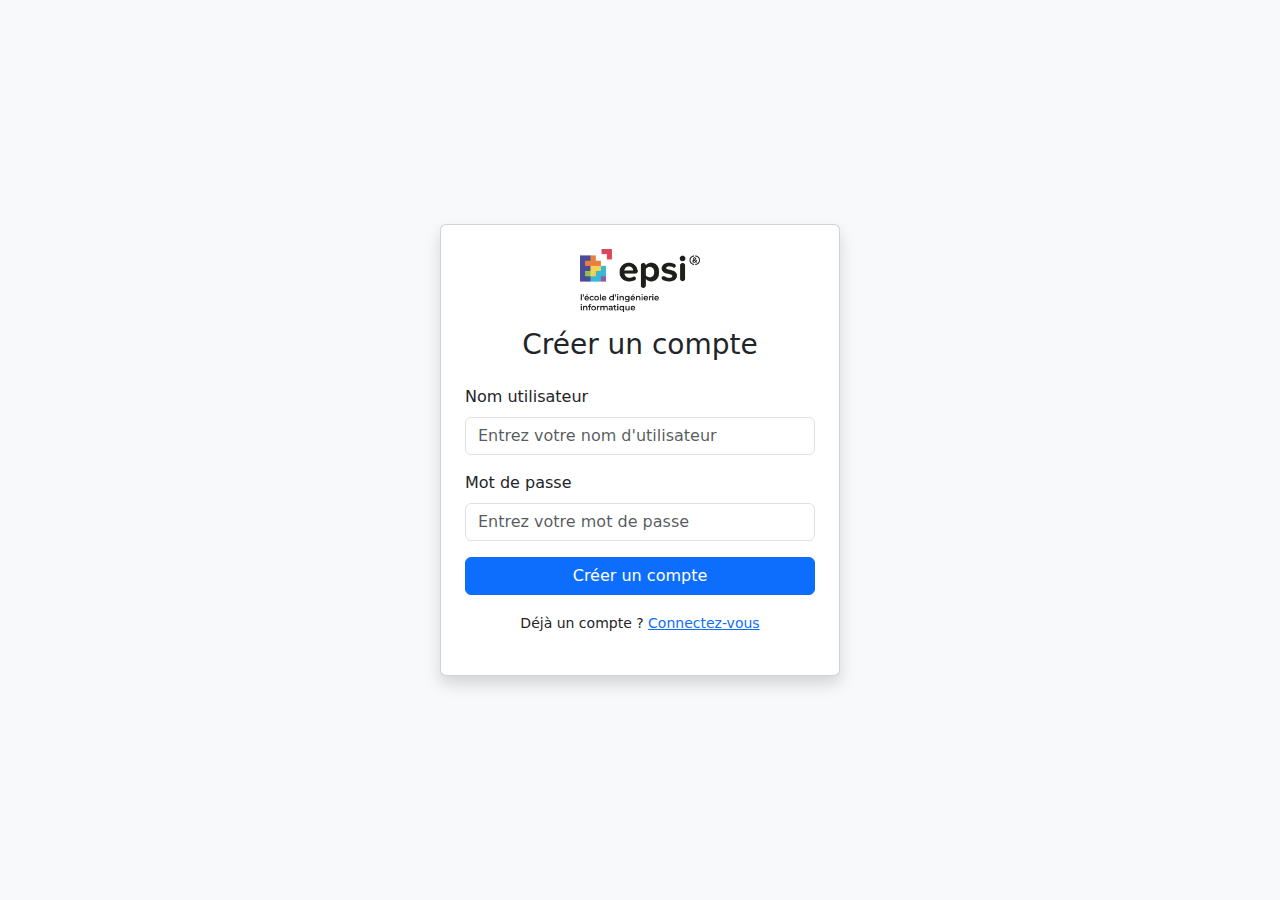
<file: frontend/index.html>
<!DOCTYPE html>
<html lang="fr">
<head>
  <meta charset="UTF-8" />
  <title>Création de compte MSPR</title>
  <link href="https://cdn.jsdelivr.net/npm/bootstrap@5.3.0/dist/css/bootstrap.min.css" rel="stylesheet" />
</head>
<body class="bg-light">
  <div class="container d-flex justify-content-center align-items-center vh-100">
    <div class="card p-4 shadow" style="max-width: 400px; width: 100%;">

      <!-- Logo centré -->
      <div class="text-center mb-3">
        <img src="static/logo.png" alt="Logo MSPR" style="max-width: 120px;" />
      </div>

      <h3 class="card-title mb-4 text-center">Créer un compte</h3>

      <form id="signup-form">
        <div class="mb-3">
          <label for="su-username" class="form-label">Nom utilisateur</label>
          <input type="text" class="form-control" id="su-username" placeholder="Entrez votre nom d'utilisateur" required />
        </div>
        <div class="mb-3">
          <label for="su-password" class="form-label">Mot de passe</label>
          <input type="password" class="form-control" id="su-password" placeholder="Entrez votre mot de passe" required />
        </div>
        <button type="submit" class="btn btn-primary w-100">Créer un compte</button>
      </form>

      <div class="mt-3 text-center">
        <small>Déjà un compte ? <a href="login.html" id="go-login">Connectez-vous</a></small>
      </div>

      <div id="signup-result" class="mt-3"></div>
    </div>
  </div>

  <script>
    const gatewayUrl = "http://34.38.245.109:8080/function";

    document.getElementById('signup-form').addEventListener('submit', async (e) => {
      e.preventDefault();
      const username = document.getElementById('su-username').value;
      const password = document.getElementById('su-password').value;

      const res = await fetch(`${gatewayUrl}/create-account-secure`, {
        method: 'POST',
        headers: { 'Content-Type': 'application/json' },
        body: JSON.stringify({ username, password }),
      });

      const data = await res.json();
      document.getElementById('signup-result').textContent = JSON.stringify(data);
    });

    document.getElementById('go-login').addEventListener('click', (e) => {
      e.preventDefault();
      alert('Ici tu peux implémenter la navigation vers la page de connexion.');
      // Par exemple, afficher le formulaire login ou changer de page
    });
  </script>
</body>
</html>
</file>
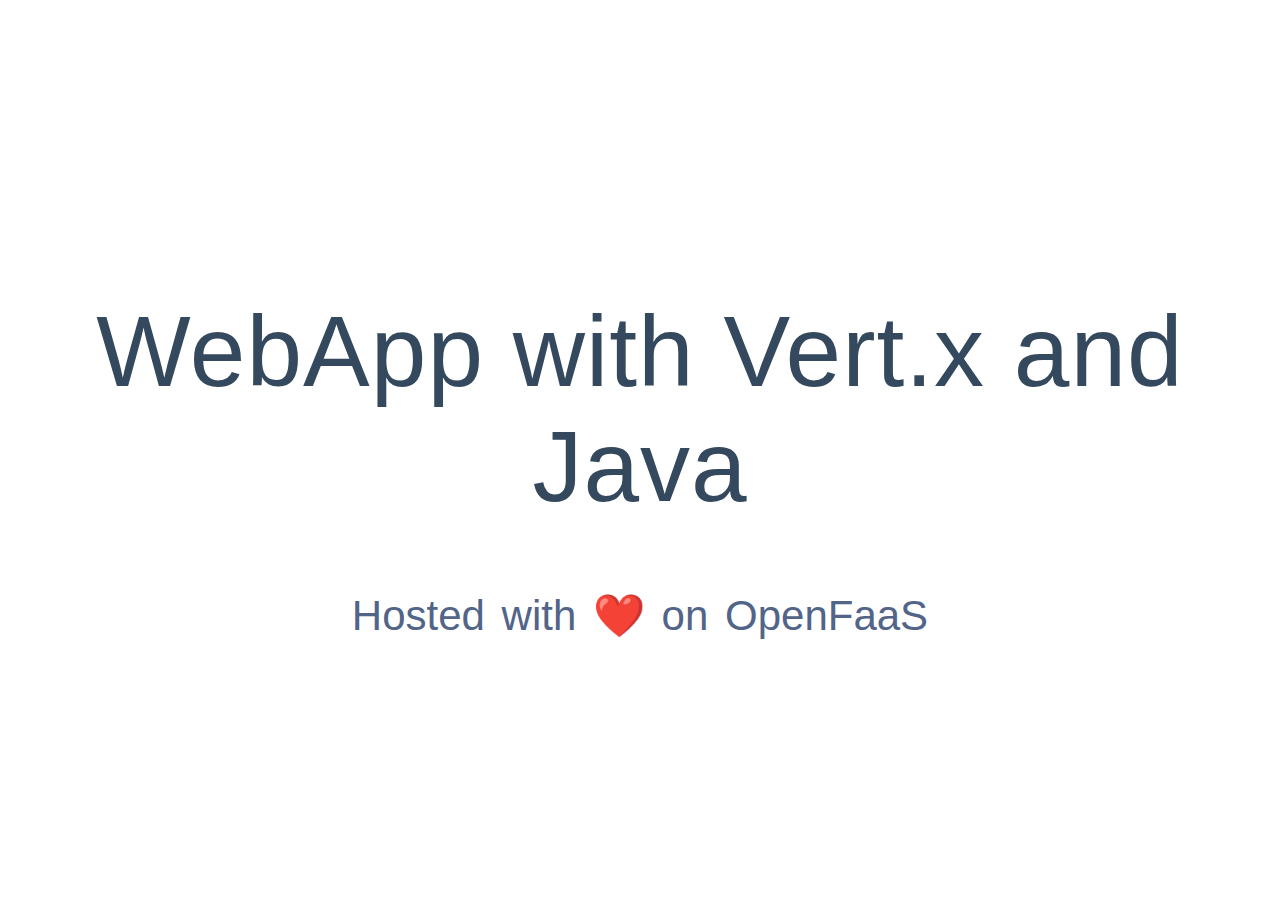
<file: template/java11-vert-x/function/src/main/resources/webroot/index.html>
<!doctype html>
<html>
  <head>
    <meta charset="utf-8">
    <meta http-equiv="x-ua-compatible" content="ie=edge">
    <title>WebApp with Vert.x and Java</title>
    <meta name="description" content="">
    <meta name="viewport" content="width=device-width, initial-scale=1">

    <style>
    .container
    {
      min-height: 100vh;
      display: flex;
      justify-content: center;
      align-items: center;
      text-align: center;
    }
    .title
    {
      font-family: "Source Sans Pro", "Helvetica Neue", Arial, sans-serif;
      display: block;
      font-weight: 300;
      font-size: 100px;
      color: #35495e;
      letter-spacing: 1px;
    }
    .subtitle
    {
      font-family: "Source Sans Pro", "Helvetica Neue", Arial, sans-serif;
      font-weight: 300;
      font-size: 42px;
      color: #526488;
      word-spacing: 5px;
      padding-bottom: 15px;
    }
    .links
    {
      padding-top: 15px;
    }
    </style>
  </head>
  <body>
    <section class="container">
      <div>
        <h1 class="title">
          WebApp with Vert.x and Java
        </h1>
        <h2 class="subtitle">
          Hosted with ❤️ on OpenFaaS
        </h2>
      </div>
    </section>
  </body>
</html>
</file>
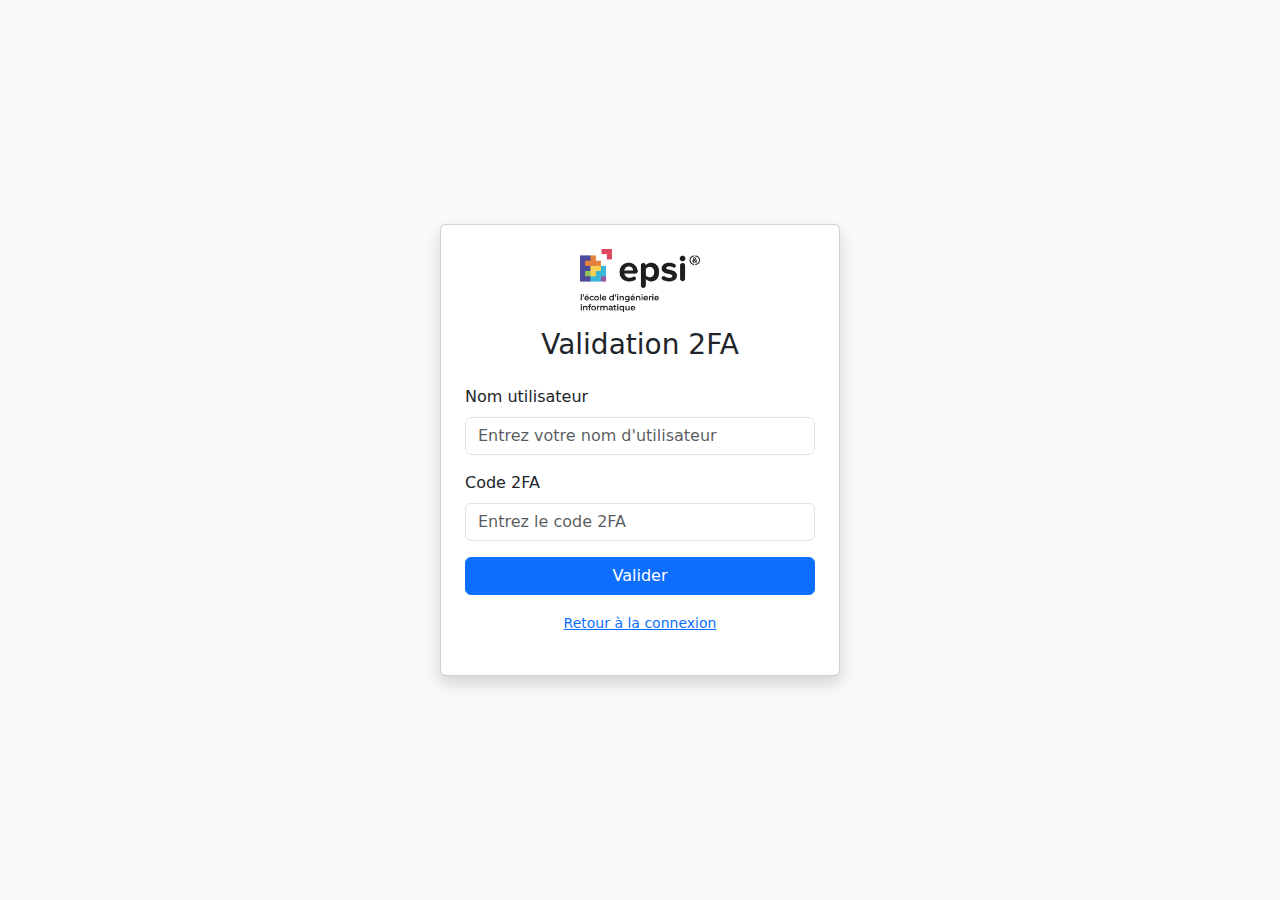
<file: frontend/check2fa.html>
<!DOCTYPE html>
<html lang="fr">
<head>
  <meta charset="UTF-8" />
  <title>Validation 2FA</title>
  <link href="https://cdn.jsdelivr.net/npm/bootstrap@5.3.0/dist/css/bootstrap.min.css" rel="stylesheet" />
</head>
<body class="bg-light">
  <div class="container d-flex justify-content-center align-items-center vh-100">
    <div class="card p-4 shadow" style="max-width: 400px; width: 100%;">

      <!-- Logo centré -->
      <div class="text-center mb-3">
        <img src="static/logo.png" alt="Logo MSPR" style="max-width: 120px;" />
      </div>

      <h3 class="card-title mb-4 text-center">Validation 2FA</h3>

      <form id="verify-2fa-form" onsubmit="return false;">
        <div class="mb-3">
          <label for="v2fa-username" class="form-label">Nom utilisateur</label>
          <input type="text" class="form-control" id="v2fa-username" placeholder="Entrez votre nom d'utilisateur" required />
        </div>
        <div class="mb-3">
          <label for="v2fa-token" class="form-label">Code 2FA</label>
          <input type="text" class="form-control" id="v2fa-token" placeholder="Entrez le code 2FA" required />
        </div>
        <button type="submit" class="btn btn-primary w-100">Valider</button>
      </form>

      <div class="mt-3 text-center">
        <small><a href="login.html">Retour à la connexion</a></small>
      </div>

      <div id="verify-result" class="mt-3 fw-bold text-center"></div>
    </div>
  </div>

  <script>
    const gatewayUrl = "/f";

    document.getElementById('verify-2fa-form').addEventListener('submit', async () => {
      const username = document.getElementById('v2fa-username').value.trim();
      const token = document.getElementById('v2fa-token').value.trim();

      if (!username || !token) {
        document.getElementById('verify-result').textContent = "⚠️ Veuillez remplir tous les champs.";
        return;
      }

      try {
        const res = await fetch(`${gatewayUrl}/verify-2fa`, {
          method: 'POST',
          headers: { 'Content-Type': 'application/json' },
          body: JSON.stringify({ username, token }),
        });

        const data = await res.json();

        if (data.message) {
          document.getElementById('verify-result').textContent = "✅ " + data.message;
        } else if (data.error) {
          document.getElementById('verify-result').textContent = "❌ " + data.error;
        } else {
          document.getElementById('verify-result').textContent = "❌ Code 2FA invalide, réessayez.";
        }
      } catch (err) {
        document.getElementById('verify-result').textContent = "❌ Erreur réseau ou serveur.";
      }
    });
  </script>
</body>
</html>
</file>
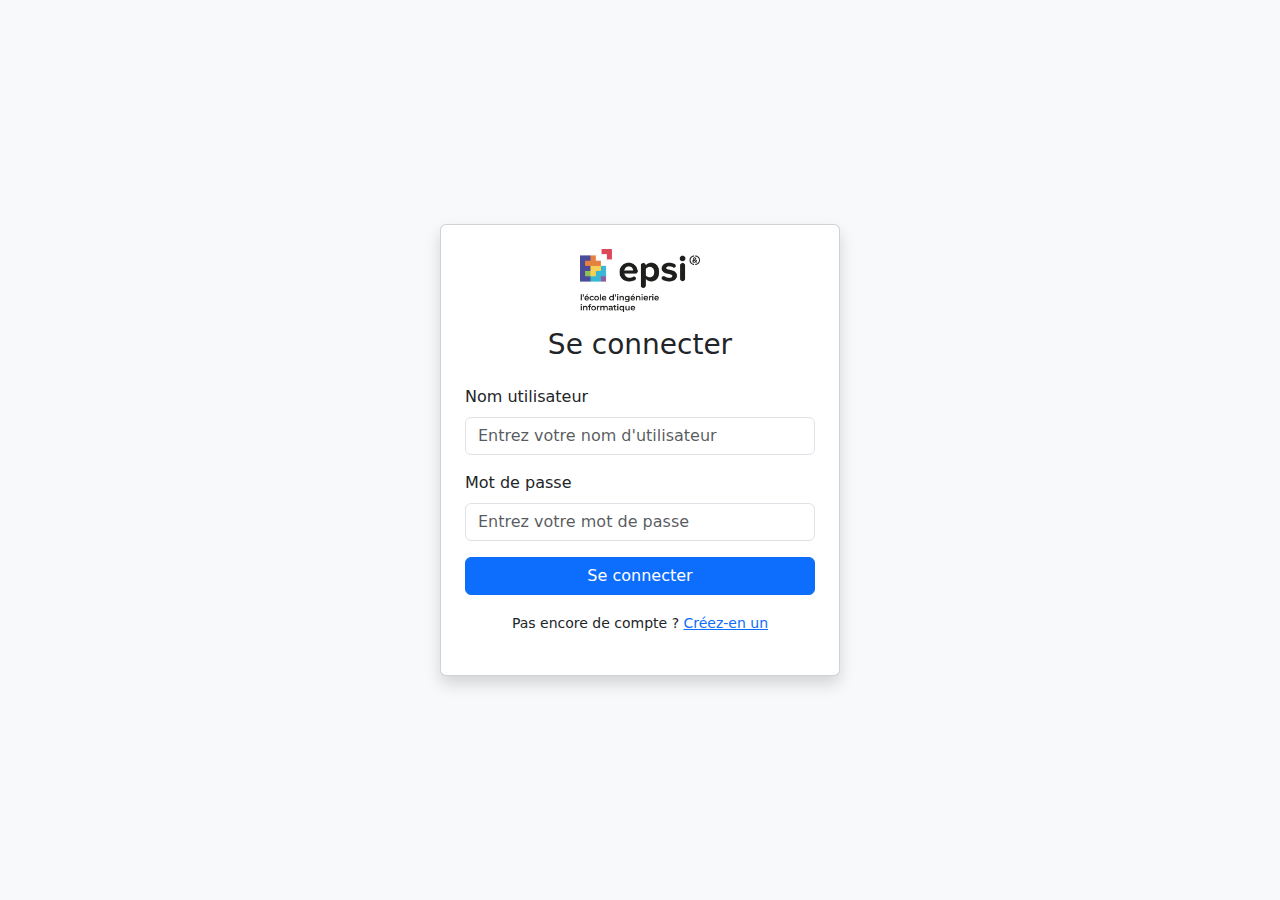
<file: frontend/dashboard.html>
<!DOCTYPE html>
<html lang="fr">
<head>
  <meta charset="UTF-8" />
  <title>Tableau de bord MSPR</title>
  <link href="https://cdn.jsdelivr.net/npm/bootstrap@5.3.0/dist/css/bootstrap.min.css" rel="stylesheet" />
  <!-- Bootstrap Icons CDN -->
  <link href="https://cdn.jsdelivr.net/npm/bootstrap-icons@1.10.5/font/bootstrap-icons.css" rel="stylesheet" />
<style>
  .btn-custom {
    width: 280px;          /* largeur fixe identique */
    height: 50px;          /* hauteur fixe identique */
    margin-left: auto;
    margin-right: auto;
    display: flex;
    align-items: center;
    gap: 10px;
    justify-content: flex-start;
    font-size: 1.125rem;   /* taille texte btn-lg */
  }
  .btn-custom i {
    font-size: 1.5rem;
  }
</style>
</head>
<body class="bg-light">
  <div class="container d-flex justify-content-center align-items-center vh-100">
    <div class="card p-4 shadow text-center" style="max-width: 400px; width: 100%;">

      <!-- Logo -->
      <div class="mb-4">
        <img src="static/logo.png" alt="Logo MSPR" style="max-width: 120px;" />
      </div>

      <h3 class="mb-4">Bonjour, <span id="username"></span> !</h3>
      <p class="mb-4">Bienvenue sur votre espace personnel MSPR.</p>

      <div class="d-grid gap-3">
        <button id="btn-change-password" class="btn btn-warning btn-lg btn-custom">
          <i class="bi bi-key-fill"></i> Changer Password
        </button>
        <button id="btn-generate-2fa" class="btn btn-info btn-lg btn-custom">
          <i class="bi bi-shield-lock-fill"></i> Générer mon code 2FA
        </button>
        <button id="btn-logout" class="btn btn-danger btn-lg btn-custom">
          <i class="bi bi-box-arrow-right"></i> Déconnexion
        </button>
      </div>
    </div>
  </div>

  <script>
    const username = sessionStorage.getItem('username');

    if (!username) {
      window.location.href = 'login.html';
    } else {
      document.getElementById('username').textContent = username;
    }

    document.getElementById('btn-change-password').addEventListener('click', () => {
      window.location.href = 'generate-password.html';
    });

    document.getElementById('btn-generate-2fa').addEventListener('click', () => {
      window.location.href = 'generate-2fa.html';
    });

    document.getElementById('btn-logout').addEventListener('click', () => {
      sessionStorage.clear();
      window.location.href = 'login.html';
    });
  </script>
</body>
</html>
</file>
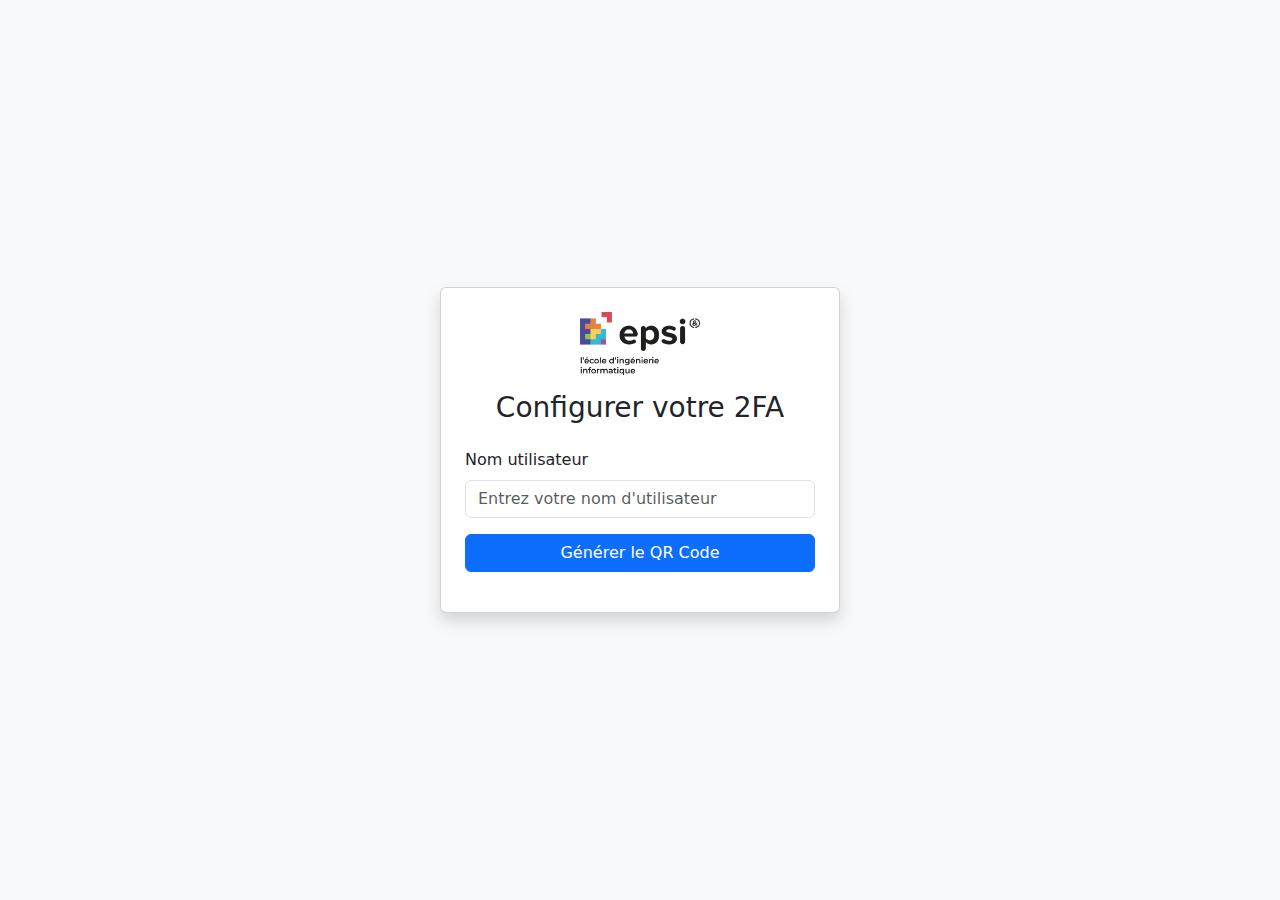
<file: frontend/generate-2fa.html>
<!DOCTYPE html>
<html lang="fr">
<head>
  <meta charset="UTF-8" />
  <title>2FA TOTP</title>
  <link href="https://cdn.jsdelivr.net/npm/bootstrap@5.3.0/dist/css/bootstrap.min.css" rel="stylesheet" />
</head>
<body class="bg-light">
  <div class="container d-flex flex-column justify-content-center align-items-center vh-100">

    <div class="card p-4 shadow" style="max-width: 400px; width: 100%;">

      <!-- Logo -->
      <div class="text-center mb-3">
        <img src="static/logo.png" alt="Logo MSPR" style="max-width: 120px;" />
      </div>

      <h3 class="card-title mb-4 text-center">Configurer votre 2FA</h3>

      <form id="totp-form" onsubmit="return false;">
        <div class="mb-3">
          <label for="username" class="form-label">Nom utilisateur</label>
          <input type="text" class="form-control" id="username" placeholder="Entrez votre nom d'utilisateur" required />
        </div>
        <button type="submit" class="btn btn-primary w-100">Générer le QR Code</button>
      </form>

      <div id="qr-section" class="mt-4 text-center" style="display:none;">
        <p>Scannez ce QR Code avec Google Authenticator ou une autre app TOTP :</p>
        <img id="qr-image" alt="QR Code TOTP" />
        <p>Secret : <strong><span id="totp-secret"></span></strong></p>
      </div>

      <div id="error-msg" class="text-danger mt-3"></div>
    </div>
  </div>

  <script>
    const gatewayUrl = "/f";

    document.getElementById('totp-form').addEventListener('submit', async () => {
      const username = document.getElementById('username').value.trim();
      document.getElementById('error-msg').textContent = '';
      document.getElementById('qr-section').style.display = 'none';

      if (!username) {
        document.getElementById('error-msg').textContent = '⚠️ Veuillez saisir votre nom d\'utilisateur.';
        return;
      }

      try {
        const res = await fetch(`${gatewayUrl}/generate-2fa`, {
          method: 'POST',
          headers: { 'Content-Type': 'application/json' },
          body: JSON.stringify({ username }),
        });

        const data = await res.json();

        if (data.qr_base64 || data.qrcode) {
          const qrCodeBase64 = data.qr_base64 || data.qrcode;
          document.getElementById('qr-image').src = `data:image/png;base64,${qrCodeBase64}`;
          document.getElementById('totp-secret').textContent = data.secret || '';
          document.getElementById('qr-section').style.display = 'block';
        } else {
          document.getElementById('error-msg').textContent = data.error || 'Erreur : données invalides reçues.';
        }
      } catch (err) {
        document.getElementById('error-msg').textContent = 'Erreur lors de la génération du QR code.';
      }
    });
  </script>
  <style>
    #qr-image {
  width: 120px;   /* largeur souhaitée */
  height: 120px;  /* hauteur souhaitée */
  object-fit: contain; /* pour garder les proportions */
}
  </style>
</body>
</html>
</file>
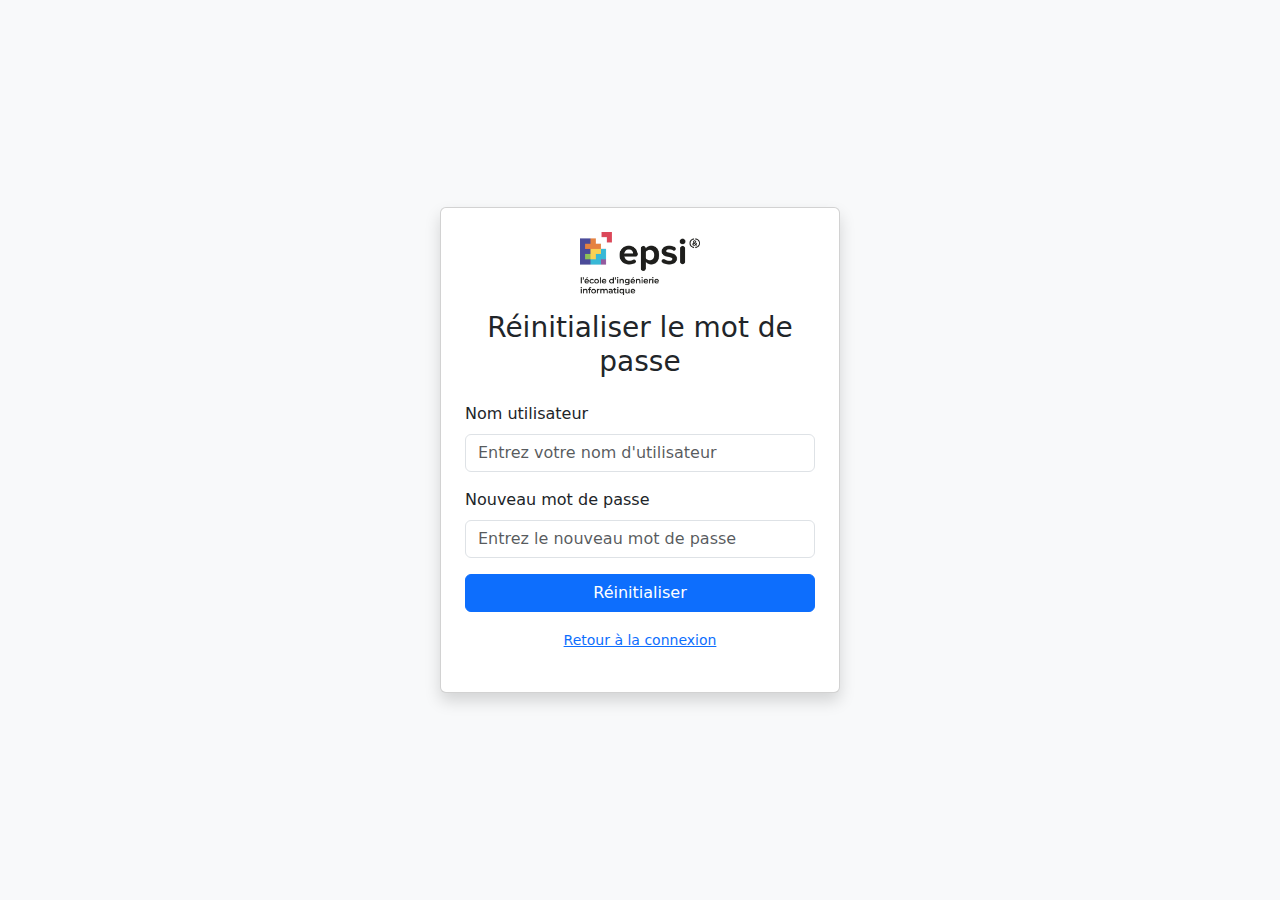
<file: frontend/generate-password.html>
<!DOCTYPE html>
<html lang="fr">
<head>
  <meta charset="UTF-8" />
  <title>Réinitialisation du mot de passe MSPR</title>
  <link href="https://cdn.jsdelivr.net/npm/bootstrap@5.3.0/dist/css/bootstrap.min.css" rel="stylesheet" />
</head>
<body class="bg-light">
  <div class="container d-flex justify-content-center align-items-center vh-100">
    <div class="card p-4 shadow" style="max-width: 400px; width: 100%;">

      <!-- Logo centré -->
      <div class="text-center mb-3">
        <img src="static/logo.png" alt="Logo MSPR" style="max-width: 120px;" />
      </div>

      <h3 class="card-title mb-4 text-center">Réinitialiser le mot de passe</h3>

      <form id="reset-password-form" onsubmit="return false;">
        <div class="mb-3">
          <label for="rp-username" class="form-label">Nom utilisateur</label>
          <input type="text" class="form-control" id="rp-username" placeholder="Entrez votre nom d'utilisateur" required />
        </div>
        <div class="mb-3">
          <label for="rp-newpassword" class="form-label">Nouveau mot de passe</label>
          <input type="password" class="form-control" id="rp-newpassword" placeholder="Entrez le nouveau mot de passe" required />
        </div>
        <button type="submit" class="btn btn-primary w-100">Réinitialiser</button>
      </form>

      <div class="mt-3 text-center">
        <small><a href="login.html">Retour à la connexion</a></small>
      </div>

      <div id="reset-result" class="mt-3 fw-bold text-center"></div>
    </div>
  </div>

  <script>
    const gatewayUrl = "/f";

    document.getElementById('reset-password-form').addEventListener('submit', async () => {
      const username = document.getElementById('rp-username').value.trim();
      const newPassword = document.getElementById('rp-newpassword').value.trim();

      if (!username || !newPassword) {
        document.getElementById('reset-result').textContent = "⚠️ Veuillez remplir tous les champs.";
        return;
      }

      try {
        const res = await fetch(`${gatewayUrl}/generate-password`, {
          method: 'POST',
          headers: { 'Content-Type': 'application/json' },
          body: JSON.stringify({ username, new_password: newPassword }),
        });
        const data = await res.json();

        if (data.message || data.success) {
          document.getElementById('reset-result').textContent = "✅ Mot de passe réinitialisé avec succès !";
        } else if (data.error) {
          document.getElementById('reset-result').textContent = "❌ " + data.error;
        } else {
          document.getElementById('reset-result').textContent = "❌ Échec de la réinitialisation, réessayez.";
        }
      } catch (err) {
        document.getElementById('reset-result').textContent = "❌ Erreur réseau ou serveur.";
      }
    });
  </script>
</body>
</html>
</file>
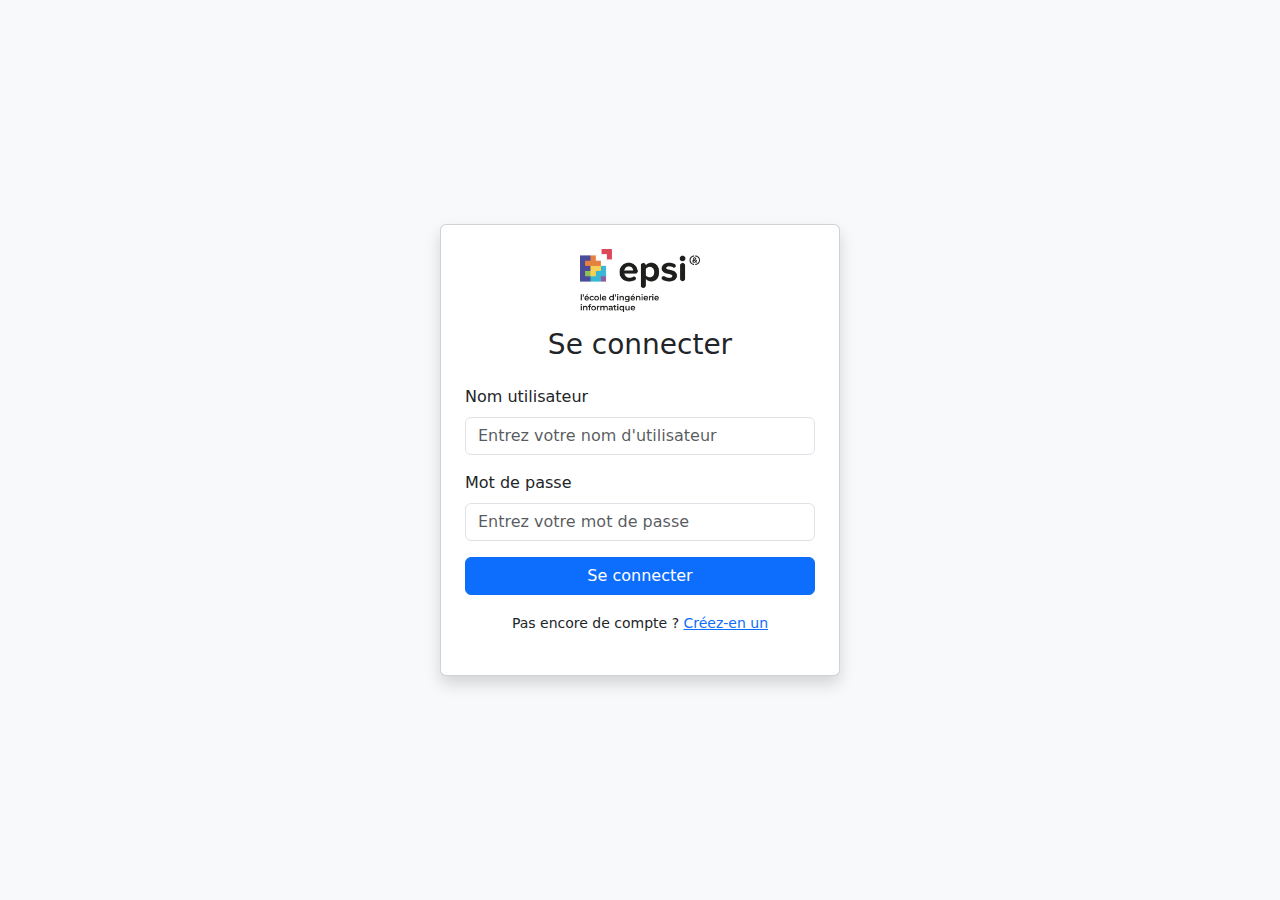
<file: frontend/login.html>
<!DOCTYPE html>
<html lang="fr">
<head>
  <meta charset="UTF-8" />
  <title>Connexion MSPR</title>
  <link href="https://cdn.jsdelivr.net/npm/bootstrap@5.3.0/dist/css/bootstrap.min.css" rel="stylesheet" />
</head>
<body class="bg-light">
  <div class="container d-flex justify-content-center align-items-center vh-100">
    <div class="card p-4 shadow" style="max-width: 400px; width: 100%;">
      <!-- Logo centré -->
      <div class="text-center mb-3">
        <img src="static/logo.png" alt="Logo MSPR" style="max-width: 120px;" />
      </div>

      <h3 class="card-title mb-4 text-center">Se connecter</h3>

      <form id="login-form">
        <div class="mb-3">
          <label for="li-username" class="form-label">Nom utilisateur</label>
          <input type="text" class="form-control" id="li-username" placeholder="Entrez votre nom d'utilisateur" required />
        </div>
        <div class="mb-3">
          <label for="li-password" class="form-label">Mot de passe</label>
          <input type="password" class="form-control" id="li-password" placeholder="Entrez votre mot de passe" required />
        </div>
        <button type="submit" class="btn btn-primary w-100">Se connecter</button>
      </form>

      <div class="mt-3 text-center">
        <small>Pas encore de compte ? <a href="signup.html" id="go-signup">Créez-en un</a></small>
      </div>

      <div id="login-result" class="mt-3 fw-bold text-center"></div>
    </div>
  </div>

  <script src="app.js"></script>
</body>
</html>
</file>
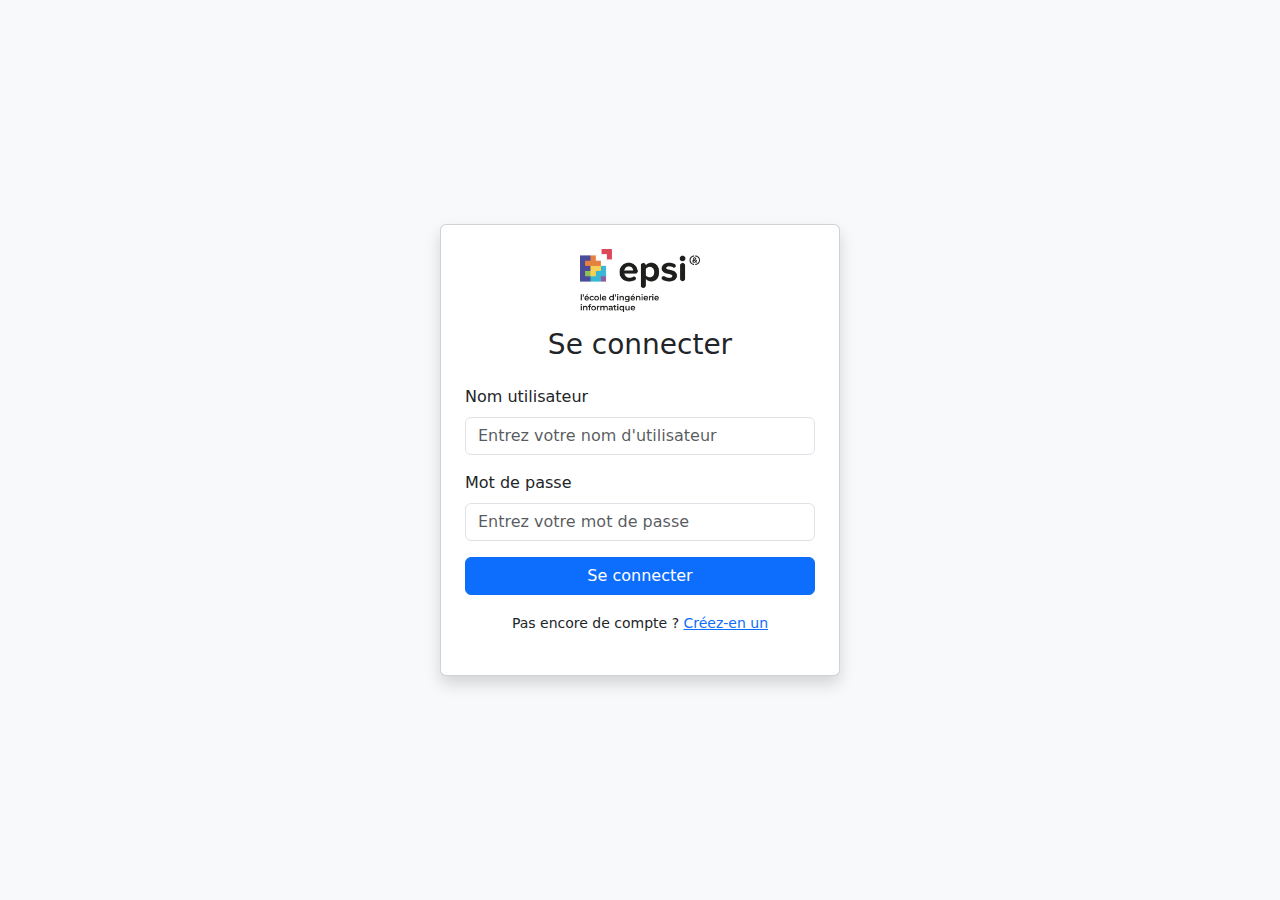
<file: frontend/logout.html>
<!DOCTYPE html>
<html lang="fr">
<head>
  <meta charset="UTF-8" />
  <title>Déconnexion</title>
  <script>
    sessionStorage.clear();
    localStorage.clear();
    window.location.href = 'login.html';
  </script>
</head>
<body>
  <p>Déconnexion en cours...</p>
</body>
</html>
</file>
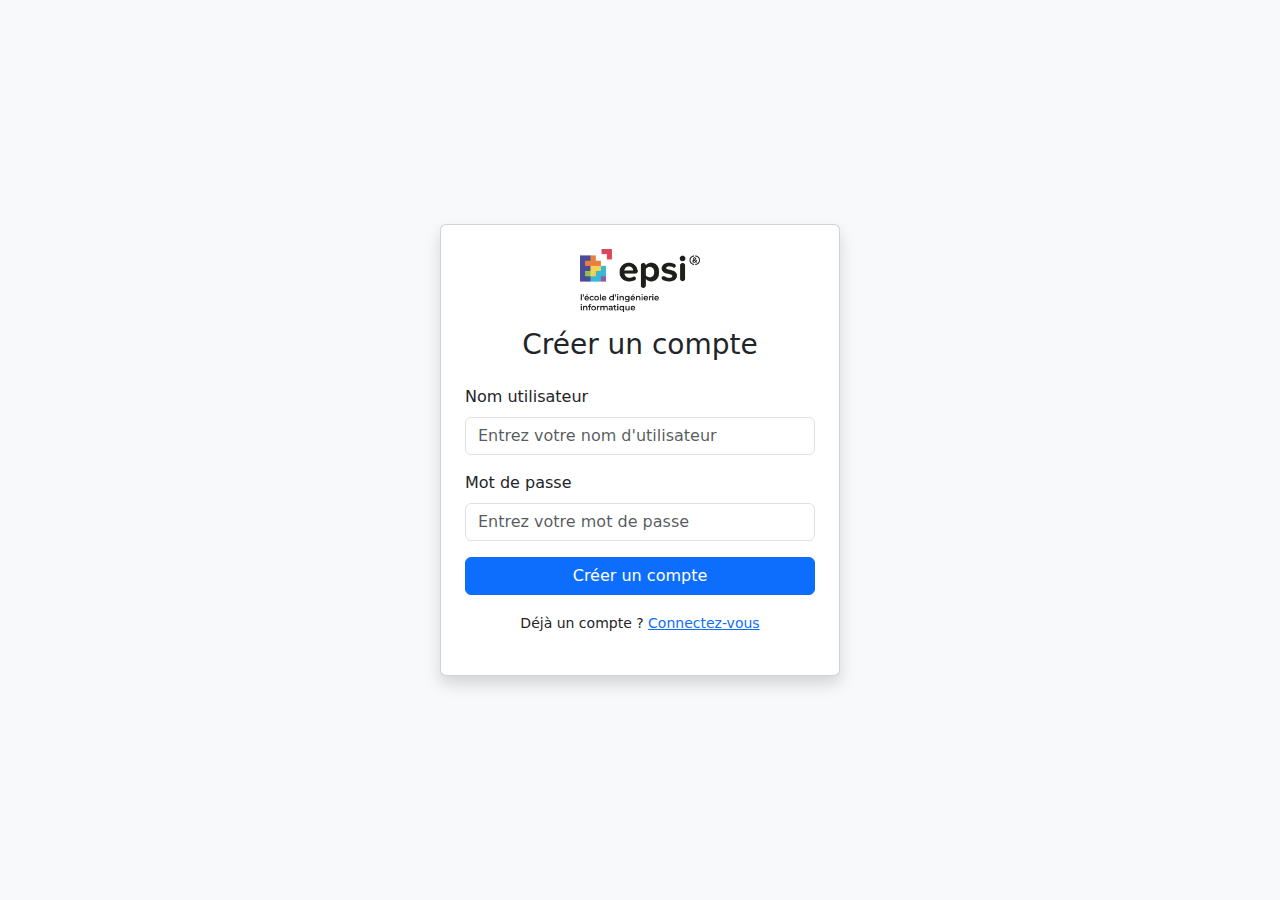
<file: frontend/signup.html>
<!DOCTYPE html>
<html lang="fr">
<head>
  <meta charset="UTF-8" />
  <title>Création de compte MSPR</title>
  <link href="https://cdn.jsdelivr.net/npm/bootstrap@5.3.0/dist/css/bootstrap.min.css" rel="stylesheet" />
</head>
<body class="bg-light">
  <div class="container d-flex justify-content-center align-items-center vh-100">
    <div class="card p-4 shadow" style="max-width: 400px; width: 100%;">

      <!-- Logo centré -->
      <div class="text-center mb-3">
        <img src="static/logo.png" alt="Logo MSPR" style="max-width: 120px;" />
      </div>

      <h3 class="card-title mb-4 text-center">Créer un compte</h3>

      <form id="signup-form">
        <div class="mb-3">
          <label for="su-username" class="form-label">Nom utilisateur</label>
          <input type="text" class="form-control" id="su-username" placeholder="Entrez votre nom d'utilisateur" required />
        </div>
        <div class="mb-3">
          <label for="su-password" class="form-label">Mot de passe</label>
          <input type="password" class="form-control" id="su-password" placeholder="Entrez votre mot de passe" required />
        </div>
        <button type="submit" class="btn btn-primary w-100">Créer un compte</button>
      </form>

      <div class="mt-3 text-center">
        <small>Déjà un compte ? <a href="login.html" id="go-login">Connectez-vous</a></small>
      </div>

      <div id="signup-result" class="mt-3 fw-bold text-center"></div>
    </div>
  </div>

  <script>
    const gatewayUrl = "/f";  // Proxy Flask local

    document.getElementById('signup-form').addEventListener('submit', async (e) => {
      e.preventDefault();

      const username = document.getElementById('su-username').value.trim();
      const password = document.getElementById('su-password').value.trim();
      const signupResult = document.getElementById('signup-result');

      if (!username || !password) {
        signupResult.textContent = "⚠️ Veuillez remplir tous les champs.";
        return;
      }

      try {
        const res = await fetch(`${gatewayUrl}/create-account-secure`, {
          method: 'POST',
          headers: { 'Content-Type': 'application/json' },
          body: JSON.stringify({ username, password }),
        });

        const data = await res.json();

        if (data.status === "✅ User created securely" || data.message === "✅ User created securely") {
          signupResult.textContent = "✅ Compte créé avec succès ! Redirection...";
          sessionStorage.setItem("username", username);

          setTimeout(() => {
            window.location.href = "dashboard.html";
          }, 1000);
        } else if (data.error) {
          signupResult.textContent = "❌ " + data.error;
        } else {
          signupResult.textContent = "❌ Erreur inconnue.";
        }
      } catch (err) {
        signupResult.textContent = "❌ Erreur réseau ou serveur.";
      }
    });
  </script>
</body>
</html>
</file>
